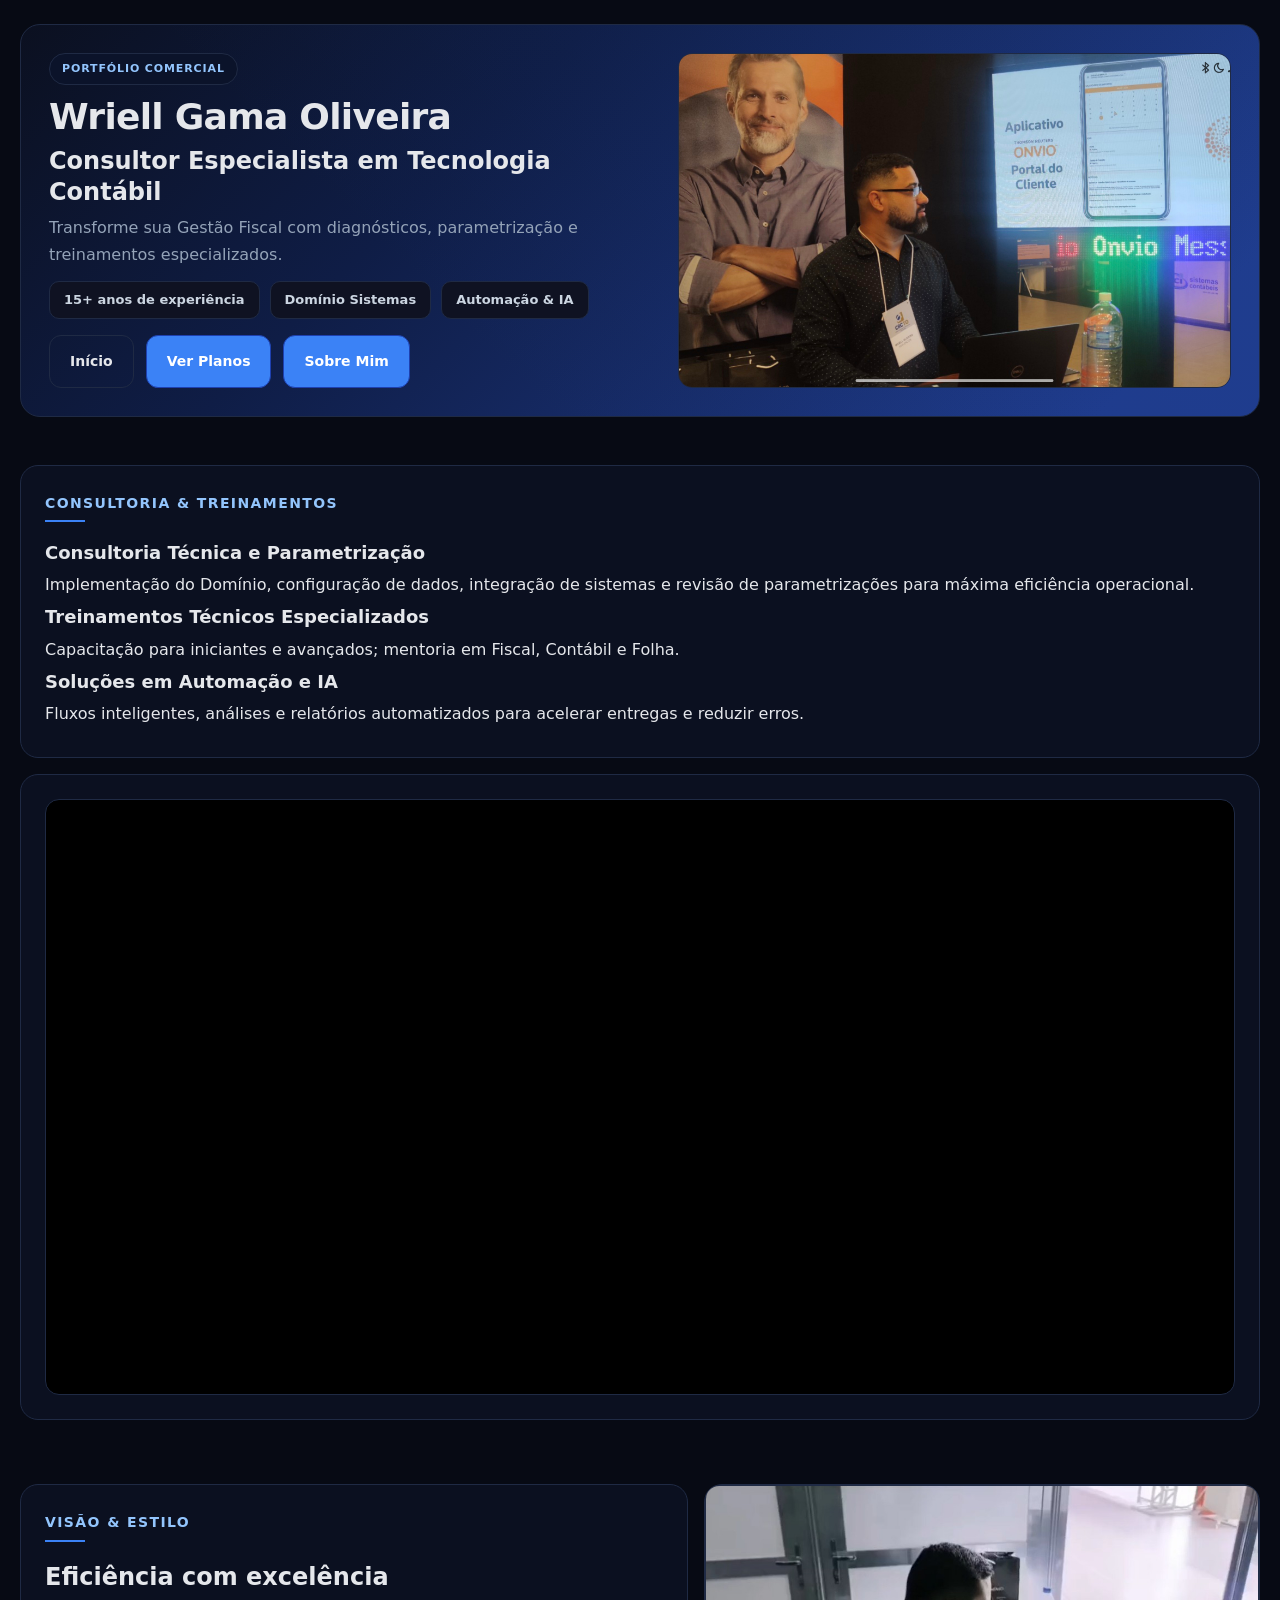
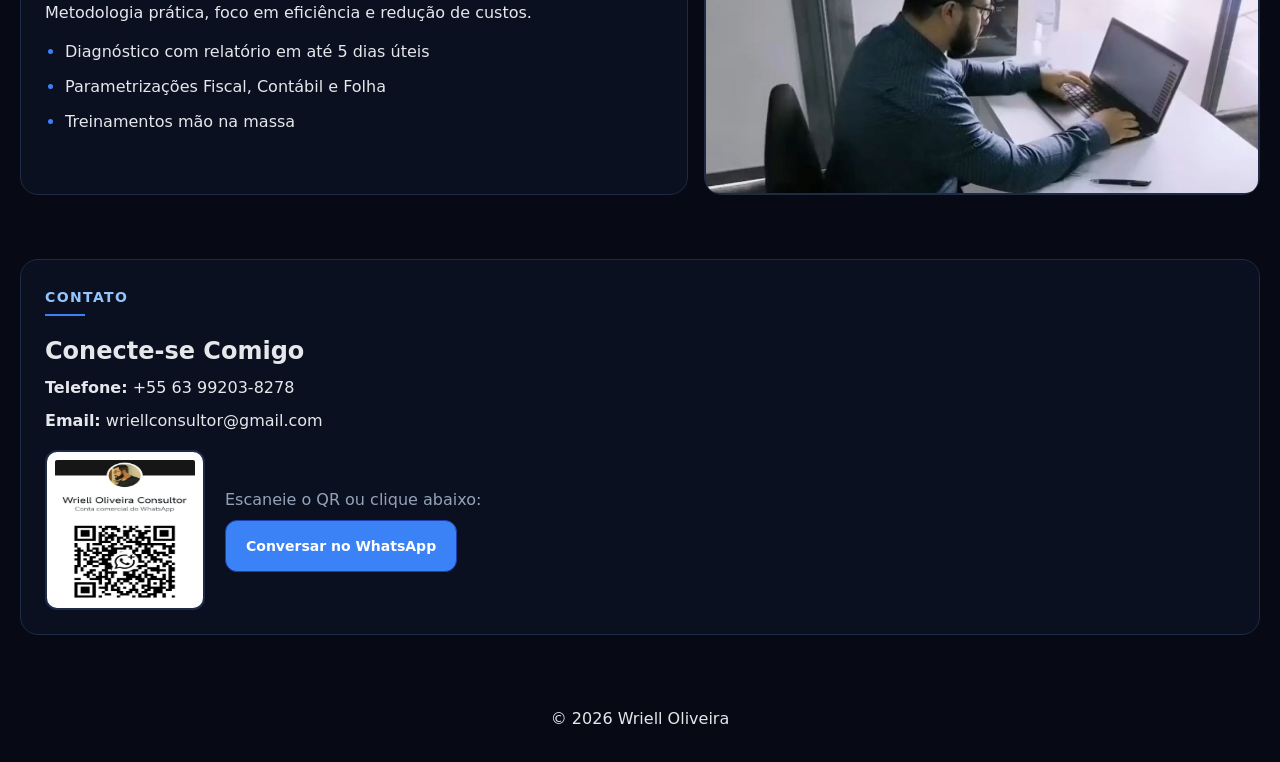
<file: index.html>
<!DOCTYPE html>
<html lang="pt-BR">
<head>

<meta charset="UTF-8">
<meta name="viewport" content="width=device-width, initial-scale=1.0">

<title>Wriell Gama Oliveira | Consultor Especialista em Tecnologia Contábil</title>

<meta name="description" content="Consultor especialista em Domínio Sistemas com 15+ anos de experiência. Parametrização, treinamentos e automação para escritórios contábeis.">
<meta name="author" content="Wriell Gama Oliveira">

<link rel="canonical" href="https://wriellgamaoliveira-pixel.github.io/portfolio/">

<link rel="stylesheet" href="css/style.css">

</head>

<body>

<section class="canvas">
<div class="hero">

<div>
<span class="tag">PORTFÓLIO COMERCIAL</span>
<h1>Wriell Gama Oliveira</h1>
<h2>Consultor Especialista em Tecnologia Contábil</h2>

<p class="muted">
Transforme sua Gestão Fiscal com diagnósticos, parametrização e treinamentos especializados.
</p>

<div class="kpi">
<span class="chip">15+ anos de experiência</span>
<span class="chip">Domínio Sistemas</span>
<span class="chip">Automação & IA</span>
</div>

<div class="cta-row">
<a class="btn btn-outline" href="index.html">Início</a>
<a class="btn btn-primary" href="planos.html">Ver Planos</a>
<a class="btn btn-primary" href="SOBRE.html">Sobre Mim</a>
</div>
</div>

<div>
<img class="photo" src="Imagens/FOTO-CRC.jpg" alt="Wriell no evento CRC">
</div>

</div>
</section>

<main class="canvas">

<div class="card">
<span class="page-title">Consultoria & Treinamentos</span>

<h3>Consultoria Técnica e Parametrização</h3>
<p>
Implementação do Domínio, configuração de dados, integração de sistemas e revisão de parametrizações para máxima eficiência operacional.
</p>

<h3>Treinamentos Técnicos Especializados</h3>
<p>
Capacitação para iniciantes e avançados; mentoria em Fiscal, Contábil e Folha.
</p>

<h3>Soluções em Automação e IA</h3>
<p>
Fluxos inteligentes, análises e relatórios automatizados para acelerar entregas e reduzir erros.
</p>
</div>

<div class="card">
<div class="video-container">
<video autoplay muted loop playsinline>
<source src="Imagens/VIDEO-EVENTO.mp4" type="video/mp4">
</video>
</div>
</div>

</main>

<section class="canvas">
<div class="grid grid-2">

<div class="card">
<span class="page-title">Visão & Estilo</span>

<h2>Eficiência com excelência</h2>

<p>
Metodologia prática, foco em eficiência e redução de custos.
</p>

<ul class="list">
<li>Diagnóstico com relatório em até 5 dias úteis</li>
<li>Parametrizações Fiscal, Contábil e Folha</li>
<li>Treinamentos mão na massa</li>
</ul>
</div>

<div class="card" style="padding:0;">
<img class="photo" src="Imagens/FOTO-PONTE.jpg" alt="Wriell profissional">
</div>

</div>
</section>

<section class="canvas">
<div class="card">

<span class="page-title">Contato</span>

<h2>Conecte-se Comigo</h2>

<p><strong>Telefone:</strong> +55 63 99203-8278</p>
<p><strong>Email:</strong> wriellconsultor@gmail.com</p>

<div class="qr">
<img src="Imagens/QR-WHATSAPP.jpg" alt="QR WhatsApp">

<div>
<p class="muted">Escaneie o QR ou clique abaixo:</p>
<a class="btn btn-primary" href="https://wa.me/message/BM4GUNJSSCSEH1" target="_blank">
Conversar no WhatsApp
</a>
</div>

</div>

</div>
</section>

<footer class="canvas center">
<p>© 2026 Wriell Oliveira</p>
</footer>

<script src="js/main.js"></script>

</body>
</html>
</file>
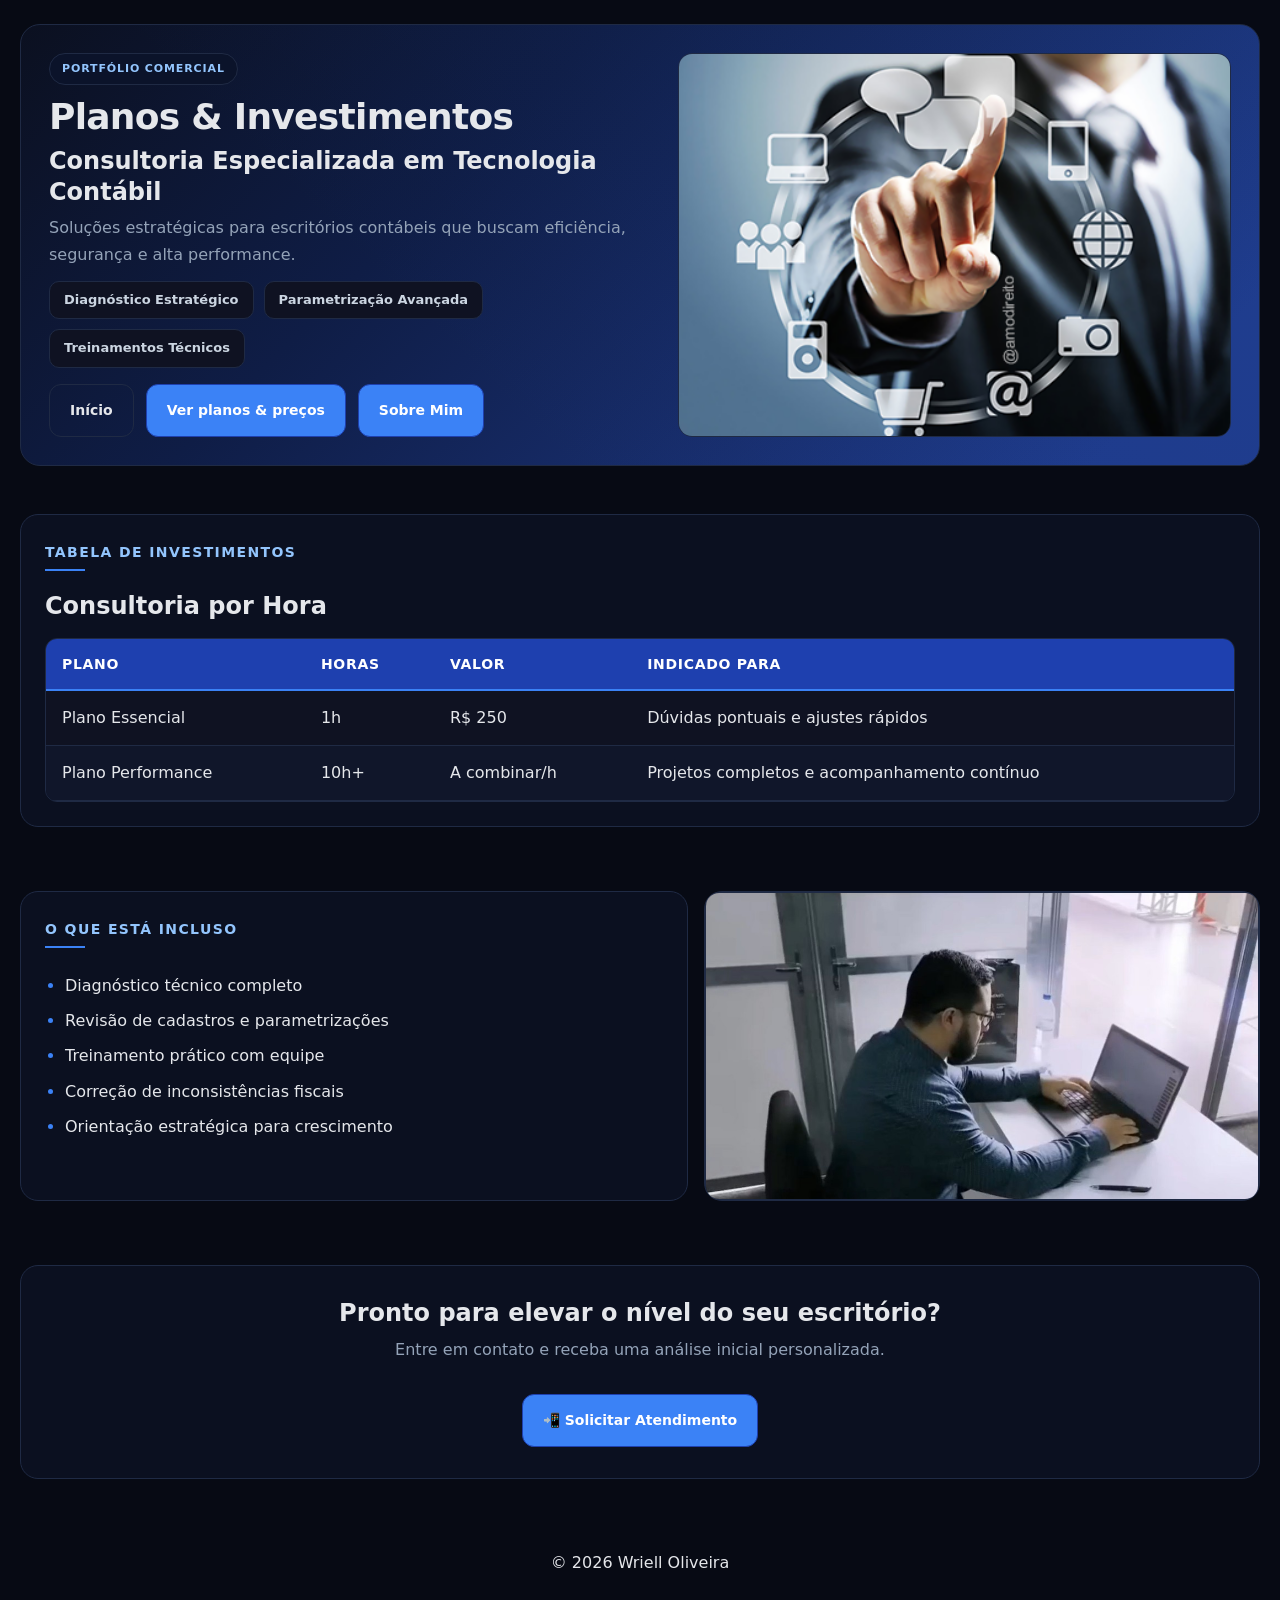
<file: planos.html>
<!DOCTYPE html>
<html lang="pt-BR">
<head>

<meta charset="UTF-8">
<meta name="viewport" content="width=device-width, initial-scale=1.0">

<title>Planos & Investimentos | Wriell Gama Oliveira</title>

<meta name="description" content="Conheça os planos de consultoria, parametrização e treinamentos em Domínio Sistemas. Atendimento personalizado e soluções em tecnologia contábil.">

<link rel="canonical" href="https://wriellgamaoliveira-pixel.github.io/portfolio/planos.html">

<link rel="stylesheet" href="css/style.css">

</head>

<body>

<!-- HERO -->
<section class="canvas">
<div class="hero">

<div>
<span class="tag">PORTFÓLIO COMERCIAL</span>

<h1>Planos & Investimentos</h1>

<h2>Consultoria Especializada em Tecnologia Contábil</h2>

<p class="muted">
Soluções estratégicas para escritórios contábeis que buscam eficiência, segurança e alta performance.
</p>

<div class="kpi">
<span class="chip">Diagnóstico Estratégico</span>
<span class="chip">Parametrização Avançada</span>
<span class="chip">Treinamentos Técnicos</span>
</div>

<div class="cta-row">
<a class="btn btn-outline" href="index.html">Início</a>
<a class="btn btn-primary" href="planos.html">Ver planos & preços</a>
<a class="btn btn-primary" href="SOBRE.html">Sobre Mim</a>
</div>

</div>

<div>
<img class="photo" src="Imagens/FOTO-DIGITAL.png" alt="Wriell Gama Oliveira em evento profissional">
</div>

</div>
</section>

<!-- TABELA DE PREÇOS -->
<section class="canvas">

<div class="card">

<span class="page-title">Tabela de Investimentos</span>

<h2>Consultoria por Hora</h2>

<div class="table-wrap">
<table>

<thead>
<tr>
<th>Plano</th>
<th>Horas</th>
<th>Valor</th>
<th>Indicado Para</th>
</tr>
</thead>

<tbody>

<tr>
<td>Plano Essencial</td>
<td>1h</td>
<td>R$ 250</td>
<td>Dúvidas pontuais e ajustes rápidos</td>
</tr>

<tr>
<td>Plano Performance</td>
<td>10h+</td>
<td>A combinar/h</td>
<td>Projetos completos e acompanhamento contínuo</td>
</tr>

</tbody>

</table>
</div>

</div>

</section>

<!-- BENEFÍCIOS -->
<section class="canvas">

<div class="grid grid-2">

<div class="card">
<span class="page-title">O que está incluso</span>

<ul class="list">
<li>Diagnóstico técnico completo</li>
<li>Revisão de cadastros e parametrizações</li>
<li>Treinamento prático com equipe</li>
<li>Correção de inconsistências fiscais</li>
<li>Orientação estratégica para crescimento</li>
</ul>
</div>

<div class="card" style="padding:0;">
<img class="photo" src="Imagens/FOTO-PONTE.jpg" alt="Consultoria especializada">
</div>

</div>

</section>

<!-- CTA FINAL -->
<section class="canvas">

<div class="card center">

<h2>Pronto para elevar o nível do seu escritório?</h2>

<p class="muted">
Entre em contato e receba uma análise inicial personalizada.
</p>

<br>

<a class="btn btn-primary" 
href="https://wa.me/message/BM4GUNJSSCSEH1" 
target="_blank">
📲 Solicitar Atendimento
</a>

</div>

</section>

<footer class="canvas center">
<p>© 2026 Wriell Oliveira</p>
</footer>

<script src="js/main.js"></script>

</body>
</html>
</file>
<file: css/style.css>
/**
 * Portfolio Comercial - Wriell Gama Oliveira
 * Stylesheet Principal - Versão Otimizada
 * Consultor Especialista em Tecnologia Contábil
 */

/* ==== PALETA DE CORES ==== */
:root {
  --bg: #070a14;        /* Fundo geral - escuro profundo */
  --card: #0b1020;      /* Cartões - escuro médio */
  --ink: #e5e7eb;       /* Texto principal - branco suave */
  --muted: #94a3b8;     /* Texto secundário - cinza */
  --brand: #3b82f6;     /* Azul primário - marca */
  --brand-2: #1e40af;   /* Azul profundo - acento */
  --accent: #22c55e;    /* Verde - sucesso/destaque */
  --line: #1f2a44;      /* Bordas - azul escuro */
  --hover: #2563eb;     /* Hover state */
}

/* ==== RESET E BASE ==== */
*,
*::before,
*::after {
  box-sizing: border-box;
}

html {
  scroll-behavior: smooth;
}

html,
body {
  background: var(--bg);
  color: var(--ink);
  font-family: 'Inter', system-ui, -apple-system, "Segoe UI", Roboto, Arial, sans-serif;
  margin: 0;
  padding: 0;
  line-height: 1.6;
  -webkit-font-smoothing: antialiased;
  -moz-osx-font-smoothing: grayscale;
}

/* ==== TIPOGRAFIA ==== */
h1 {
  font-size: clamp(28px, 5vw, 36px);
  margin: 10px 0 6px 0;
  font-weight: 700;
  line-height: 1.2;
  letter-spacing: -0.02em;
}

h2 {
  font-size: clamp(20px, 4vw, 24px);
  margin: 8px 0 6px 0;
  font-weight: 600;
  line-height: 1.3;
}

h3 {
  font-size: clamp(16px, 3vw, 18px);
  margin: 6px 0 6px 0;
  font-weight: 600;
  line-height: 1.4;
}

p {
  margin: 6px 0;
  line-height: 1.7;
}

/* ==== UTILITÁRIOS ==== */
.muted {
  color: var(--muted);
}

.center {
  text-align: center;
}

.right {
  text-align: right;
}

/* ==== LAYOUT ==== */
.canvas {
  width: 100%;
  max-width: 1400px;
  margin: 0 auto;
  padding: 24px 20px;
}

/* ==== GRID SYSTEM ==== */
.grid {
  display: grid;
  gap: 16px;
}

.grid-2 {
  grid-template-columns: 1.2fr 1fr;
}

/* Responsividade para grid */
@media (max-width: 768px) {
  .grid-2 {
    grid-template-columns: 1fr;
  }
}

/* ==== CARDS ==== */
.card {
  background: var(--card);
  border: 1px solid var(--line);
  border-radius: 18px;
  padding: 24px;
  margin-bottom: 16px;
  transition: transform 0.3s ease, box-shadow 0.3s ease;
  animation: fadeInUp 0.6s ease-out;
}

.card:hover {
  transform: translateY(-2px);
  box-shadow: 0 8px 24px rgba(59, 130, 246, 0.15);
}

/* ==== TAGS E BADGES ==== */
.tag {
  display: inline-block;
  font-weight: 700;
  font-size: 11px;
  letter-spacing: 0.08em;
  color: #93c5fd;
  background: #0b132a;
  border: 1px solid var(--line);
  padding: 6px 12px;
  border-radius: 999px;
  text-transform: uppercase;
  transition: all 0.3s ease;
}

.tag:hover {
  background: rgba(59, 130, 246, 0.15);
  transform: scale(1.05);
}

.pill {
  display: inline-block;
  border: 1px solid var(--line);
  border-radius: 999px;
  padding: 10px 16px;
  background: #0b132a;
  color: #93c5fd;
  font-weight: 700;
  font-size: 14px;
  transition: all 0.3s ease;
}

.pill:hover {
  background: rgba(59, 130, 246, 0.15);
  border-color: var(--brand);
}

.page-title {
  font-size: 14px;
  margin: 0 0 12px 0;
  color: #93c5fd;
  letter-spacing: 0.1em;
  text-transform: uppercase;
  font-weight: 700;
  display: inline-block;
  position: relative;
  padding-bottom: 8px;
}

.page-title::after {
  content: '';
  position: absolute;
  bottom: 0;
  left: 0;
  width: 40px;
  height: 2px;
  background: var(--brand);
}

/* ==== HERO SECTION ==== */
.hero {
  display: grid;
  grid-template-columns: 1.1fr 1fr;
  gap: 20px;
  background: linear-gradient(135deg, #0b1020, #0f1d46 35%, #1e3a8a 90%);
  border: 1px solid var(--line);
  border-radius: 20px;
  padding: 28px;
  position: relative;
  overflow: hidden;
  animation: fadeIn 0.8s ease-out;
}

.hero::before {
  content: '';
  position: absolute;
  top: 0;
  left: 0;
  right: 0;
  bottom: 0;
  background: linear-gradient(45deg, transparent 30%, rgba(59, 130, 246, 0.05) 100%);
  pointer-events: none;
}

.hero > * {
  position: relative;
  z-index: 1;
}

@media (max-width: 768px) {
  .hero {
    grid-template-columns: 1fr;
    padding: 20px;
  }
}

/* ==== KPI CHIPS ==== */
.kpi {
  display: flex;
  gap: 10px;
  flex-wrap: wrap;
  margin-top: 12px;
}

.kpi .chip {
  border: 1px solid var(--line);
  background: #0f1222;
  color: #cbd5e1;
  border-radius: 10px;
  padding: 8px 14px;
  font-size: 13px;
  font-weight: 600;
  transition: all 0.3s ease;
  white-space: nowrap;
}

.kpi .chip:hover {
  background: rgba(59, 130, 246, 0.1);
  border-color: var(--brand);
  transform: translateY(-2px);
}

/* ==== BOTÕES ==== */
.cta-row {
  display: flex;
  gap: 12px;
  flex-wrap: wrap;
  margin-top: 16px;
}

.btn {
  display: inline-block;
  text-decoration: none;
  font-weight: 700;
  border-radius: 12px;
  padding: 14px 20px;
  border: 1px solid var(--line);
  transition: all 0.3s ease;
  cursor: pointer;
  text-align: center;
  font-size: 14px;
  position: relative;
  overflow: hidden;
}

.btn::before {
  content: '';
  position: absolute;
  top: 50%;
  left: 50%;
  width: 0;
  height: 0;
  border-radius: 50%;
  background: rgba(255, 255, 255, 0.1);
  transform: translate(-50%, -50%);
  transition: width 0.6s ease, height 0.6s ease;
}

.btn:hover::before {
  width: 300px;
  height: 300px;
}

.btn-primary {
  background: var(--brand);
  color: #fff;
  border-color: var(--brand-2);
}

.btn-primary:hover {
  background: var(--hover);
  border-color: var(--brand);
  transform: translateY(-2px);
  box-shadow: 0 6px 20px rgba(59, 130, 246, 0.4);
}

.btn-outline {
  background: transparent;
  color: var(--ink);
  border-color: var(--line);
}

.btn-outline:hover {
  background: rgba(59, 130, 246, 0.1);
  border-color: var(--brand);
  transform: translateY(-2px);
}

/* ==== IMAGENS E MÍDIA ==== */
.photo {
  width: 100%;
  height: 100%;
  display: block;
  object-fit: cover;
  border-radius: 14px;
  border: 1px solid var(--line);
  transition: transform 0.3s ease, box-shadow 0.3s ease;
}

.photo:hover {
  transform: scale(1.02);
  box-shadow: 0 8px 24px rgba(0, 0, 0, 0.3);
}

/* ==== VÍDEO CONTAINER ==== */
.video-container {
  position: relative;
  width: 100%;
  height: 100%;
  min-height: 300px;
  border-radius: 14px;
  overflow: hidden;
  border: 1px solid var(--line);
  background: #000;
}

.video-container video {
  width: 100%;
  height: 100%;
  object-fit: cover;
  display: block;
}

/* ==== LISTAS ==== */
.list {
  margin: 12px 0 0 0;
  padding-left: 20px;
}

.list li {
  margin: 8px 0;
  line-height: 1.7;
}

.list li::marker {
  color: var(--brand);
}

/* ==== TABELA DE PREÇOS ==== */
.table-wrap {
  overflow-x: auto;
  -webkit-overflow-scrolling: touch;
  margin-top: 16px;
  border-radius: 12px;
  border: 1px solid var(--line);
}

table {
  border-collapse: collapse;
  width: 100%;
  min-width: 700px;
}

thead th {
  background: var(--brand-2);
  color: #fff;
  text-align: left;
  padding: 14px 16px;
  border-bottom: 2px solid var(--brand);
  font-weight: 700;
  font-size: 14px;
  text-transform: uppercase;
  letter-spacing: 0.05em;
}

tbody td {
  padding: 14px 16px;
  border-bottom: 1px solid var(--line);
  background: #0f1222;
  color: var(--ink);
  transition: background 0.2s ease;
}

tbody tr:nth-child(even) td {
  background: #10162a;
}

tbody tr:hover td {
  background: rgba(59, 130, 246, 0.05);
}

.ok {
  color: var(--accent);
  font-weight: 700;
}

/* ==== QR CODE SECTION ==== */
.qr {
  display: flex;
  align-items: center;
  gap: 20px;
  flex-wrap: wrap;
  margin-top: 16px;
}

.qr img {
  width: 160px;
  height: 160px;
  display: block;
  border-radius: 12px;
  border: 2px solid var(--line);
  background: #fff;
  padding: 8px;
  transition: transform 0.3s ease, box-shadow 0.3s ease;
}

.qr img:hover {
  transform: scale(1.05);
  box-shadow: 0 8px 24px rgba(59, 130, 246, 0.3);
}

/* ==== ANIMAÇÕES ==== */
@keyframes fadeIn {
  from {
    opacity: 0;
  }
  to {
    opacity: 1;
  }
}

@keyframes fadeInUp {
  from {
    opacity: 0;
    transform: translateY(20px);
  }
  to {
    opacity: 1;
    transform: translateY(0);
  }
}

@keyframes slideInLeft {
  from {
    opacity: 0;
    transform: translateX(-30px);
  }
  to {
    opacity: 1;
    transform: translateX(0);
  }
}

/* ==== RESPONSIVIDADE MOBILE ==== */
@media (max-width: 768px) {
  .canvas {
    padding: 16px 14px;
  }

  .card {
    padding: 18px;
    border-radius: 14px;
  }

  .cta-row {
    flex-direction: column;
  }

  .btn {
    width: 100%;
    text-align: center;
  }

  .qr {
    flex-direction: column;
    text-align: center;
  }

  .qr img {
    width: 140px;
    height: 140px;
  }

  h1 {
    font-size: 26px;
  }

  h2 {
    font-size: 20px;
  }

  h3 {
    font-size: 16px;
  }

  .video-container {
    min-height: 200px;
  }
}

/* ==== RESPONSIVIDADE TABLET ==== */
@media (min-width: 769px) and (max-width: 1024px) {
  .canvas {
    padding: 20px 18px;
  }

  .hero {
    grid-template-columns: 1fr;
  }

  .grid-2 {
    grid-template-columns: 1fr;
  }
}

/* ==== MELHORIAS DE ACESSIBILIDADE ==== */
.skip-to-content {
  position: absolute;
  top: -40px;
  left: 0;
  background: var(--brand);
  color: white;
  padding: 8px;
  text-decoration: none;
  z-index: 100;
}

.skip-to-content:focus {
  top: 0;
}

/* Foco visível para navegação por teclado */
a:focus,
button:focus,
input:focus {
  outline: 2px solid var(--brand);
  outline-offset: 2px;
}

/* ==== IMPRESSÃO ==== */
@media print {
  .cta-row,
  .btn {
    display: none;
  }

  .card {
    break-inside: avoid;
    page-break-inside: avoid;
  }

  body {
    background: white;
    color: black;
  }
}

/* ==== LOADING STATES ==== */
.loading {
  opacity: 0.6;
  pointer-events: none;
}

/* ==== TRANSIÇÕES SUAVES ==== */
* {
  transition: background-color 0.3s ease, color 0.3s ease;
}
</file>
